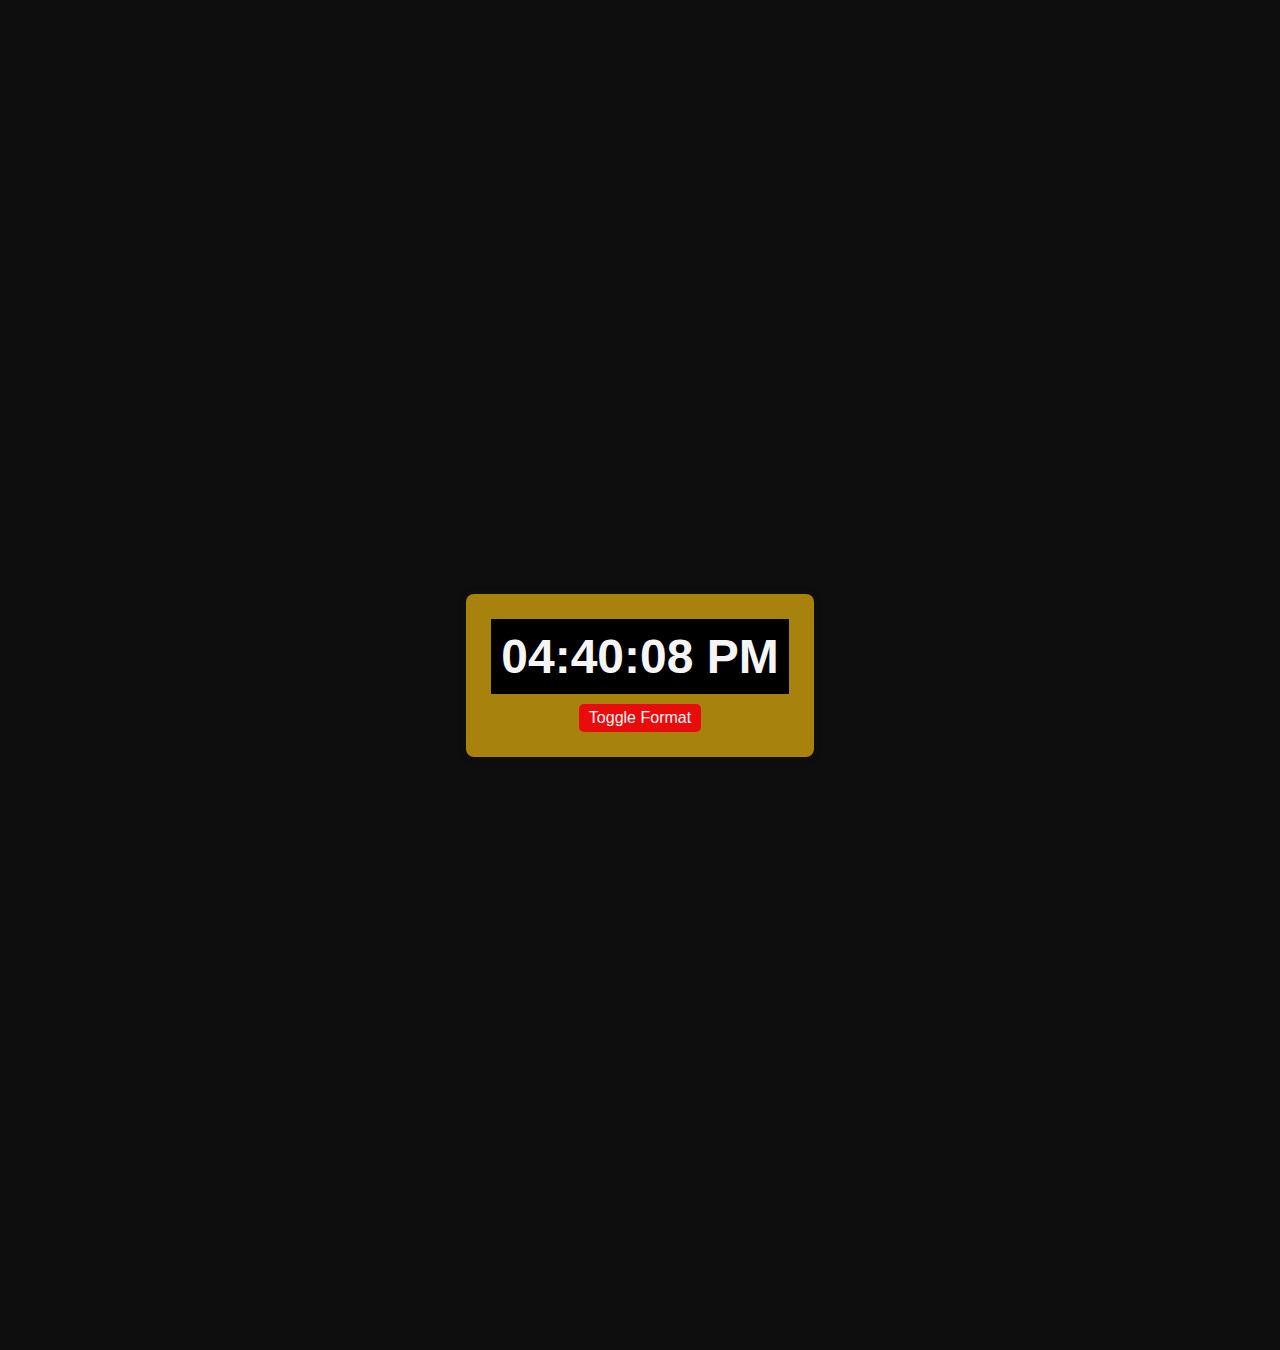
<file: workshop4/index.html>
<!DOCTYPE html>
<html lang="en">
<head>
<meta charset="UTF-8">
<meta name="viewport" content="width=device-width, initial-scale=1.0">
<title>Digital Clock</title>
<style>
body {
    font-family: Arial, sans-serif;
    display: flex;
    justify-content: center;
    align-items: center;
    height: 150vh;
    margin: 0;
    background-color: #0e0e0e;
    }

.clock-container {
    background-color: #a7830e;
    border-radius: 8px;
    padding: 25px;
    box-shadow: 0 0 10px rgba(110, 35, 35, 0.1);
    text-align: center;
    }

#clock {
    font-size: 3rem;
    font-weight: bold;
    display: block;
    margin-bottom: 10px;
    background-color: black;
    padding: 10px;
    color: whitesmoke;
    transition: color 0.5s ease-in-out;
    }

#toggle-format {
    font-size: 1rem;
    padding: 5px 10px;
    border: none;
    border-radius: 5px;
    background-color: #ea0c0c;
    color: whitesmoke;
    cursor: pointer;
    transition: background-color 0.5s ease-in-out;
    }

#toggle-format:hover {
    background-color: #6a1172;
    }
</style>
</head>
<body>
<div class="clock-container">
    <span id="clock"></span>
    <button id="toggle-format">Toggle Format</button>
</div>
<script src="time.js"></script>
</body>
</html>
</file>
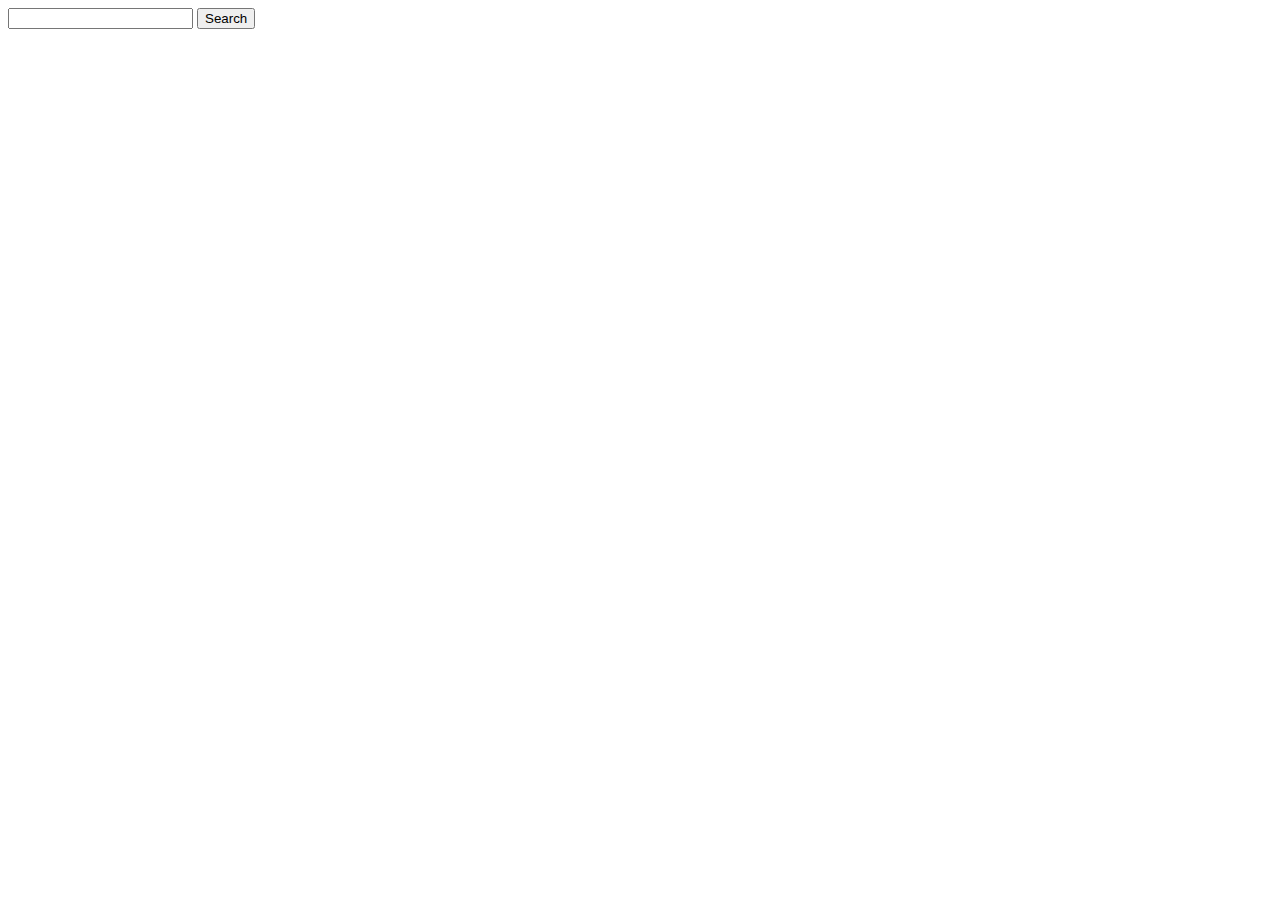
<file: workshop 5/index1.html>
<!DOCTYPE html>
<html lang="en">
<head>
    <meta charset="UTF-8">
    <meta http-equiv="X-UA-Compatible" content="IE=edge">
    <meta name="viewport" content="width=device-width, initial-scale=1.0">
    <title>Document</title>
</head>
<body>
    <input type ="text" id ="username" />
    <button onclick ="username()">Search</button>
    <ul id ="repository"></ul>

    <script>
        function username() {
            const username = document.getElementById("username").value;
            const url= `https://api.github.com/users/${username}/repos`;

            
            fetch(url)
            .then((response) => response.json())
            .then((data)=>{
                const repolist = document.getElementById("repository");
                repolist.innerHtml ="";

                data.forEach((repo) =>{
                    const listItem = document.createElement("li");
                    const link = document.createElement("a");
                    link.href = repo.html_url;
                    link.textContent = repo.name;
                    listItem.appendChild(link);
                    repolist.appendChild(listItem);
                })
            })
            .catch((error)=> comsole.error(error));
        }
    </script>
</body>
</html>
</file>
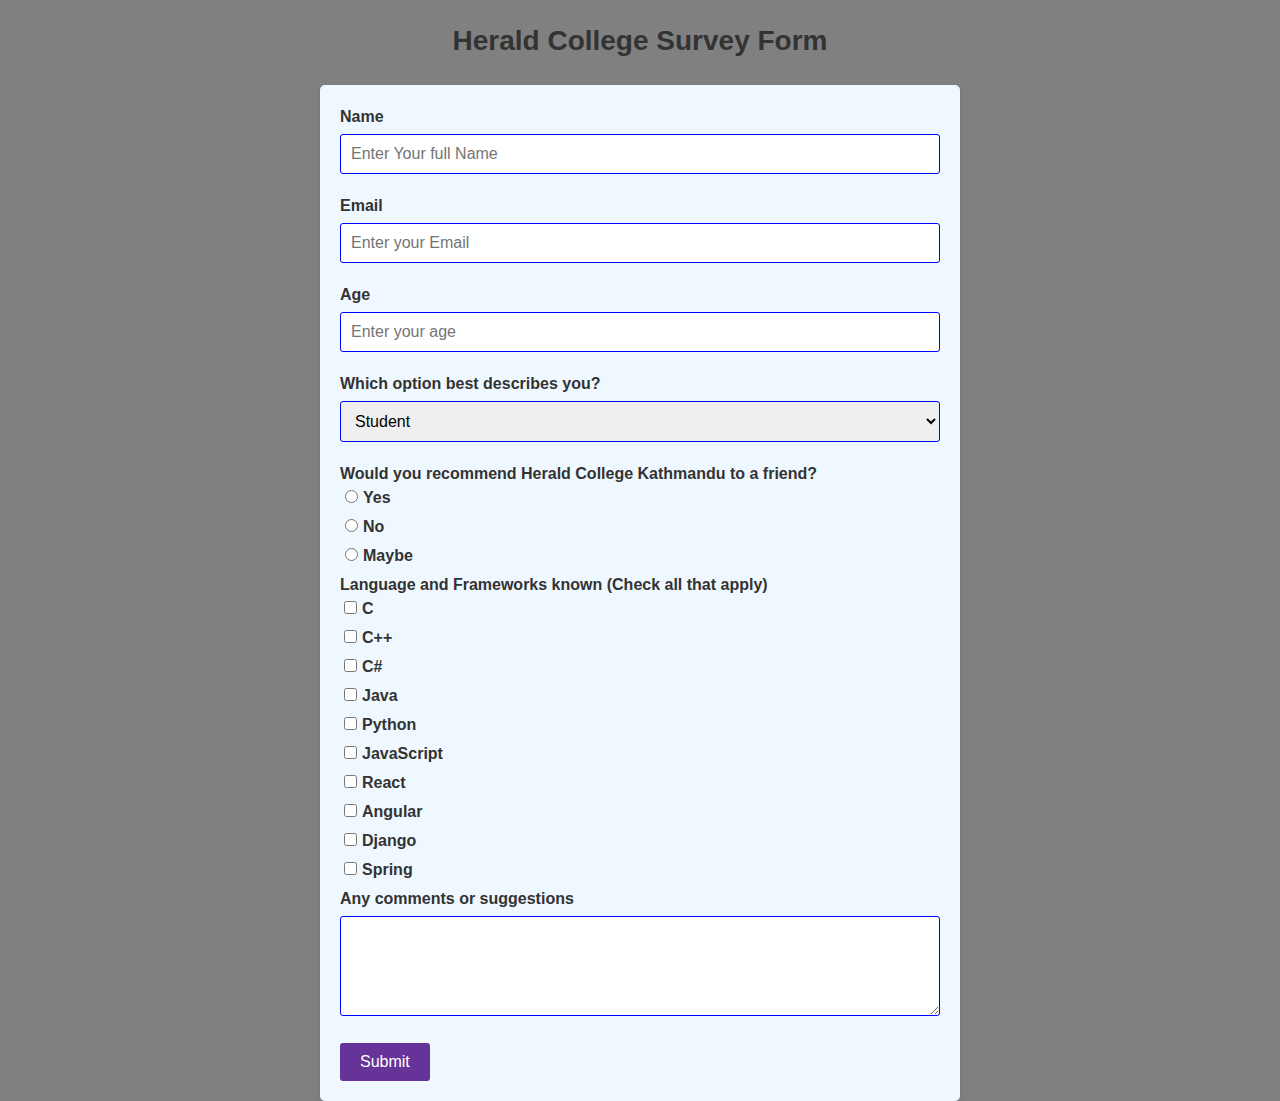
<file: workshop1.1/ind.html>
<!DOCTYPE html>
<html lang="en">
<head>
    <meta charset="UTF-8">
    <meta http-equiv="X-UA-Compatible" content="IE=edge">
    <meta name="viewport" content="width=device-width, initial-scale=1.0">
    <title>Survey Form</title>
    <style type="text/css">
        body {
            font-family: Arial, sans-serif;
            font-size: 16px;
            line-height: 1.5;
            background: grey;
            color: #333;
            margin: 0;
            padding: 0;
        }
    
        h2 {
            font-size: 28px;
            font-weight: bold;
            text-align: center;
            margin-top: 20px;
        }
    
        form {
            max-width: 600px;
            margin: 0 auto;
            padding: 20px;
            background-color: aliceblue;
            box-shadow: 0 2px 5px rgba(0, 0, 0, 0.1);
            border-radius: 5px;
        }
    
        label {
            display: block;
            margin-bottom: 5px;
            font-weight: bold;
        }
    
        input[type="text"],
        select,
        textarea {
            width: 100%;
            padding: 10px;
            border-radius: 3px;
            border: 1px solid blue;
            box-sizing: border-box;
            margin-bottom: 20px;
            font-size: 16px;
        }
    
        select option {
            font-size: 16px;
        }
    
        input[type="radio"],
        input[type="checkbox"] {
            margin-right: 5px;
        }
    
        input[type="submit"] {
            background-color: rebeccapurple;
            color: #fff;
            border: none;
            padding: 10px 20px;
            border-radius: 3px;
            font-size: 16px;
            cursor: pointer;
        }
    
        input[type="submit"]:hover {
            background-color: black;
        }
    
        textarea {
            resize: vertical;
            height: 100px;
        }
    
        @media screen and (max-width: 600px) {
            form {
                padding: 10px;
            }
        }
    </style>
    
</head>
<body>
    <div class="Survey Form">
        <h2>Herald College Survey Form</h2>
        <form>
            <label for="name">Name</label>
            <input type="text" id="name" name="name" placeholder="Enter Your full Name" Required>
             
            <label for="email">Email</label>
            <input type="text" id ="email" email="email" placeholder="Enter your Email" Required>

            <label for="age">Age</label>
            <input type= "text" id ="age" age="age" placeholder="Enter your age" required>

            <label for="major">Which option best describes you?</label>
            <select id=" major" name="major">
                <option value="Student">Student</option>
                <option value="Senior Programmer">Senior Programmer</option>
                <option value="Freelancer">Freelancer</option>
                <option value="Teacher">Teacher</option>
                <option value="Junior Programmer">Junior Programmer</option>
                <option value="SGame Developer">Game Developer</option>
            </select>

            <label for="recommend">Would you recommend Herald College Kathmandu to a friend?
                <label for="yes">
                    <input type= "radio" value="yes" name="choice">Yes
                </label>
                <label for="no">
                    <input type= "radio" value="no" name="choice">No
                </label>
                <label for="Maybe">
                    <input type= "radio" value="maybe" name="choice">Maybe
                </label>
            </label>
            
            <label for="language">Language and Frameworks known (Check all that apply)
                <label for="c">
                    <input type= "checkbox" name="c" value="c">C
                </label>
                <label for="c++">
                    <input type= "checkbox" name="c++" value="c++">C++
                </label>
                <label for="c#">
                    <input type= "checkbox" name="c#" value="c#">C#
                </label>
                <label for="java">
                    <input type= "checkbox" name="java" value="java">Java
                </label>
                <label for="python">
                    <input type= "checkbox" name="python" value="python">Python
                </label>
                <label for="javascript">
                    <input type= "checkbox" name="javascript" value="javascript">JavaScript
                </label>
                <label for="react">
                    <input type= "checkbox" name="react" value="react">React
                </label>
                <label for="django">
                    <input type= "checkbox" name="c" value="c">Angular
                </label>
                <label for="c">
                    <input type= "checkbox" name="django" value="django">Django
                </label>
                <label for="spring">
                    <input type= "checkbox" name="spring" value="spring">Spring
                </label>
            </label>

            <label for="comments">Any comments or suggestions</label>
            <textarea id="comments" name="comments"></textarea>

            <input type="submit" value="Submit">
        </form>
    </div>
</body>
</html>
</file>
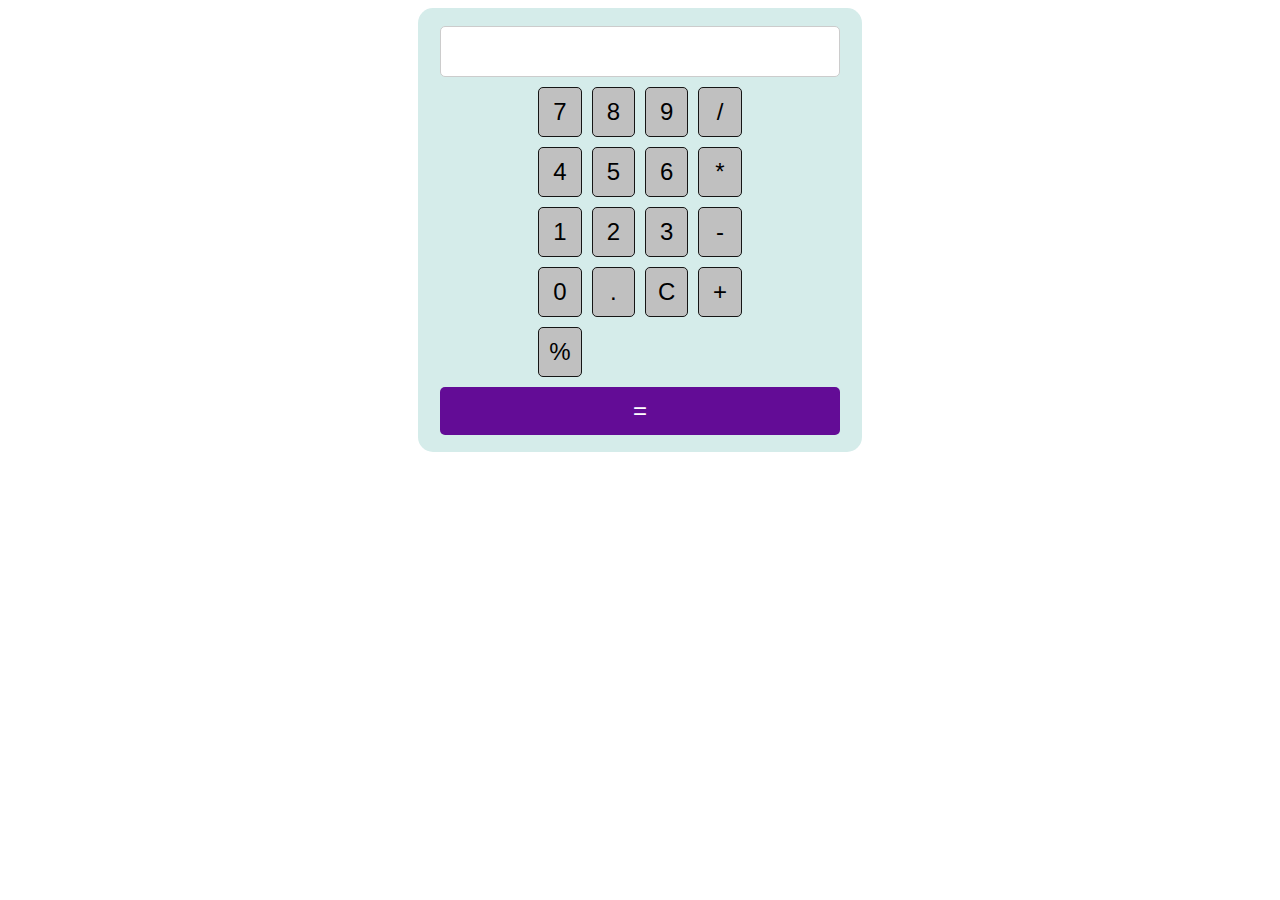
<file: workshop4/calc.html>
<!DOCTYPE html>
<html lang="en">
<head>
    <meta charset="UTF-8" />
    <meta name="viewport" content="width=device-width, initial-scale=1.0" />
    <title>Simple Calculator</title>
    <link rel="stylesheet" href="style.css" />
</head>
<body>
    <div class="calculator">
    <input type="text" class="display" readonly />
    <div class="buttons">
        <button>7</button>
        <button>8</button>
        <button>9</button>
        <button>/</button>
        <button>4</button>
        <button>5</button>
        <button>6</button>
        <button>*</button>
        <button>1</button>
        <button>2</button>
        <button>3</button>
        <button>-</button>
        <button>0</button>
        <button>.</button>
        <button>C</button>
        <button>+</button>
        <button>%</button>
    </div>
    <button class="equals">=</button>
    </div>
    <script src="script.js"></script>
</body>
</html>
</file>
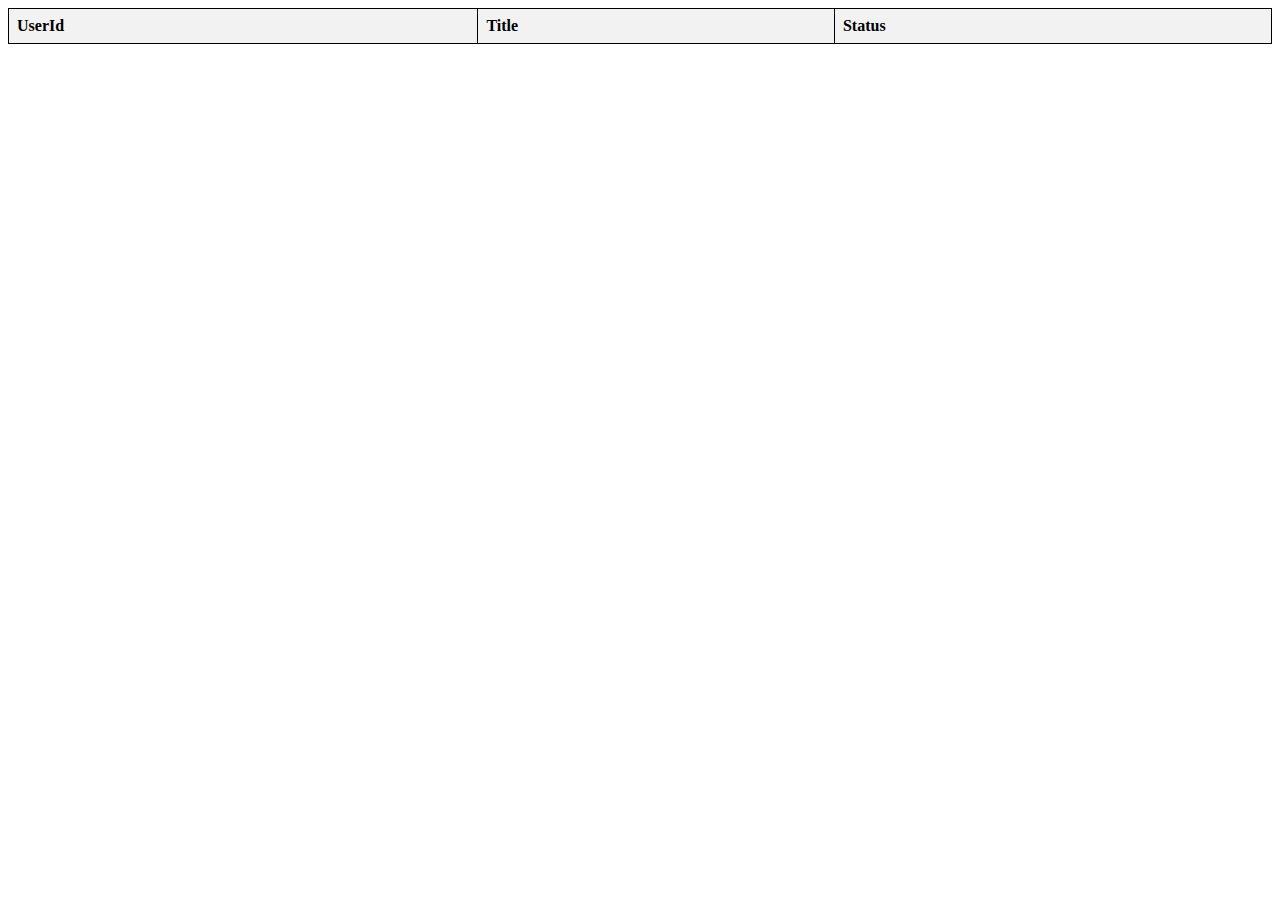
<file: workshop4/final.html>
<!DOCTYPE html>
<html lang="en">
<head>
<meta charset="UTF-8">
<meta name="viewport" content="width=device-width, initial-scale=1.0">
<title>API Data Fetch</title>
<style>
    table {
    width: 100%;
    border-collapse: collapse;
    }
    th, td {
    border: 1px solid black;
    padding: 8px;
    text-align: left;
    }
    th {
    background-color: #f2f2f2;
    }
</style>
</head>
<body>
<table>
    <thead>
    <tr>
        <th>UserId</th>
        <th>Title</th>
        <th>Status</th>
    </tr>
    </thead>
    <tbody id="table-body">
    </tbody>
</table>

<script>
    async function fetchData() {
    const response = await fetch('https://jsonplaceholder.typicode.com/todos');
    const data = await response.json();
    const filteredData = data.filter(item => item.completed === true && item.id <= 50);
    displayData(filteredData);
    }

    function displayData(data) {
    const tableBody = document.getElementById('table-body');
    data.forEach(item => {
        const row = document.createElement('tr');
        row.innerHTML = `
        <td>${item.userId}</td>
        <td>${item.title}</td>
        <td>${item.completed ? 'Completed' : 'Not Completed'}</td>
        `;
        tableBody.appendChild(row);
    });
    }

    fetchData();

</script>
</body>
</html>
</file>
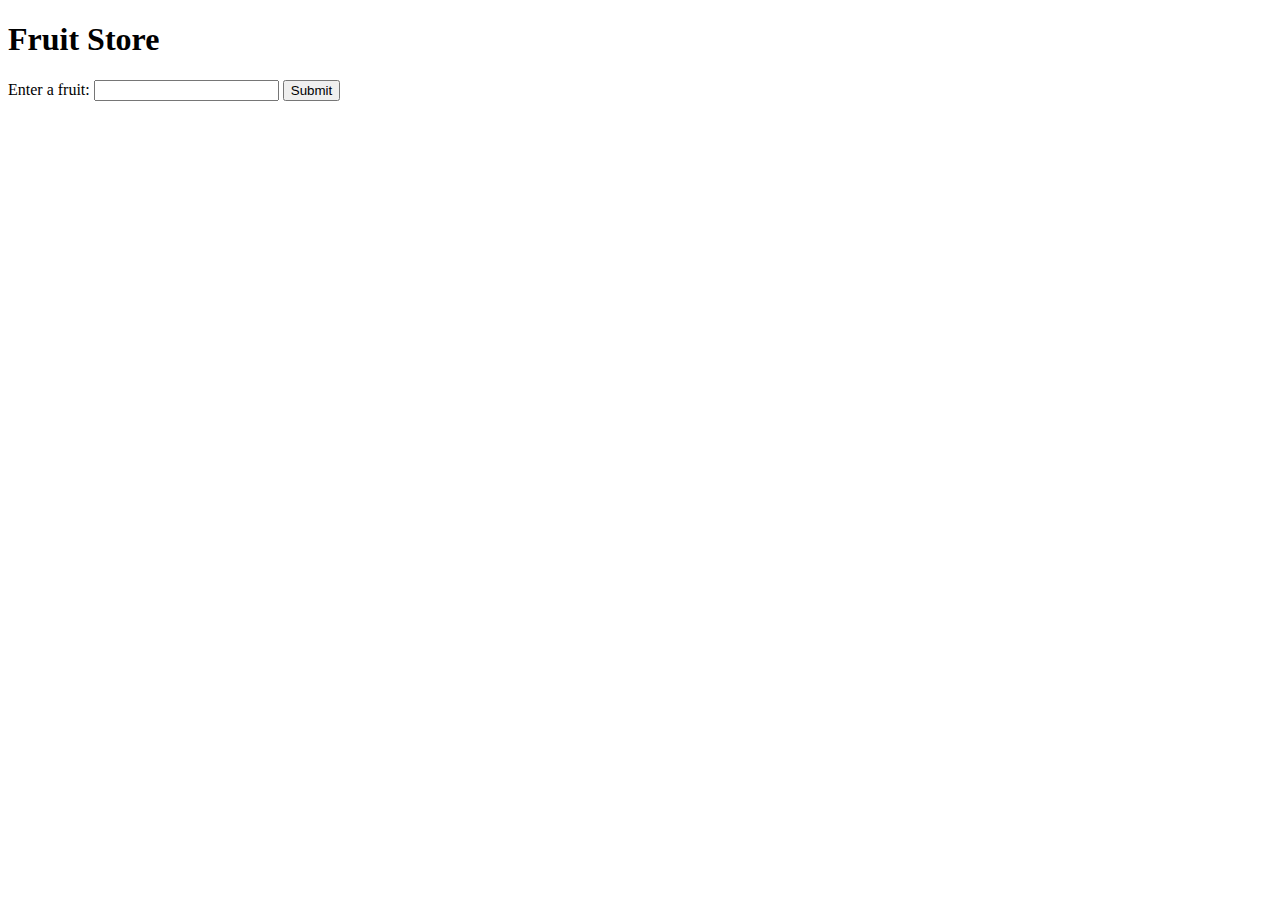
<file: workshop4/fruit.html>
<!DOCTYPE html>
<html>
  <head>
    <meta charset="utf-8">
    <title>Fruit Store</title>
  </head>
  <body>
    <h1>Fruit Store</h1>
    <form id="fruit-form">
      <label for="fruit-input">Enter a fruit:</label>
      <input type="text" id="fruit-input">
      <button type="submit">Submit</button>
    </form>
    <script>
      function getFruit(fruit) {
        return new Promise((resolve, reject) => {
          if (fruit === "watermelon") {
            setTimeout(() => {
              reject(new Error("Sorry, we're out of watermelons"));
            }, 2000);
          } else {
            setTimeout(() => {
              resolve(`Here is your ${fruit}`);
            }, 1000);
          }
        });
      }
      const fruitForm = document.getElementById("fruit-form");
      const fruitInput = document.getElementById("fruit-input");

      fruitForm.addEventListener("submit", (event) => {
        event.preventDefault();
        const userInput = fruitInput.value.trim().toLowerCase();
        getFruit(userInput)
          .then((message) => {
            console.log(message);
            alert(message);
          })
          .catch((error) => {
            console.error(error);
            alert(error.message);
          });
        fruitInput.value = '';
      });
    </script>
  </body>
</html>
</file>
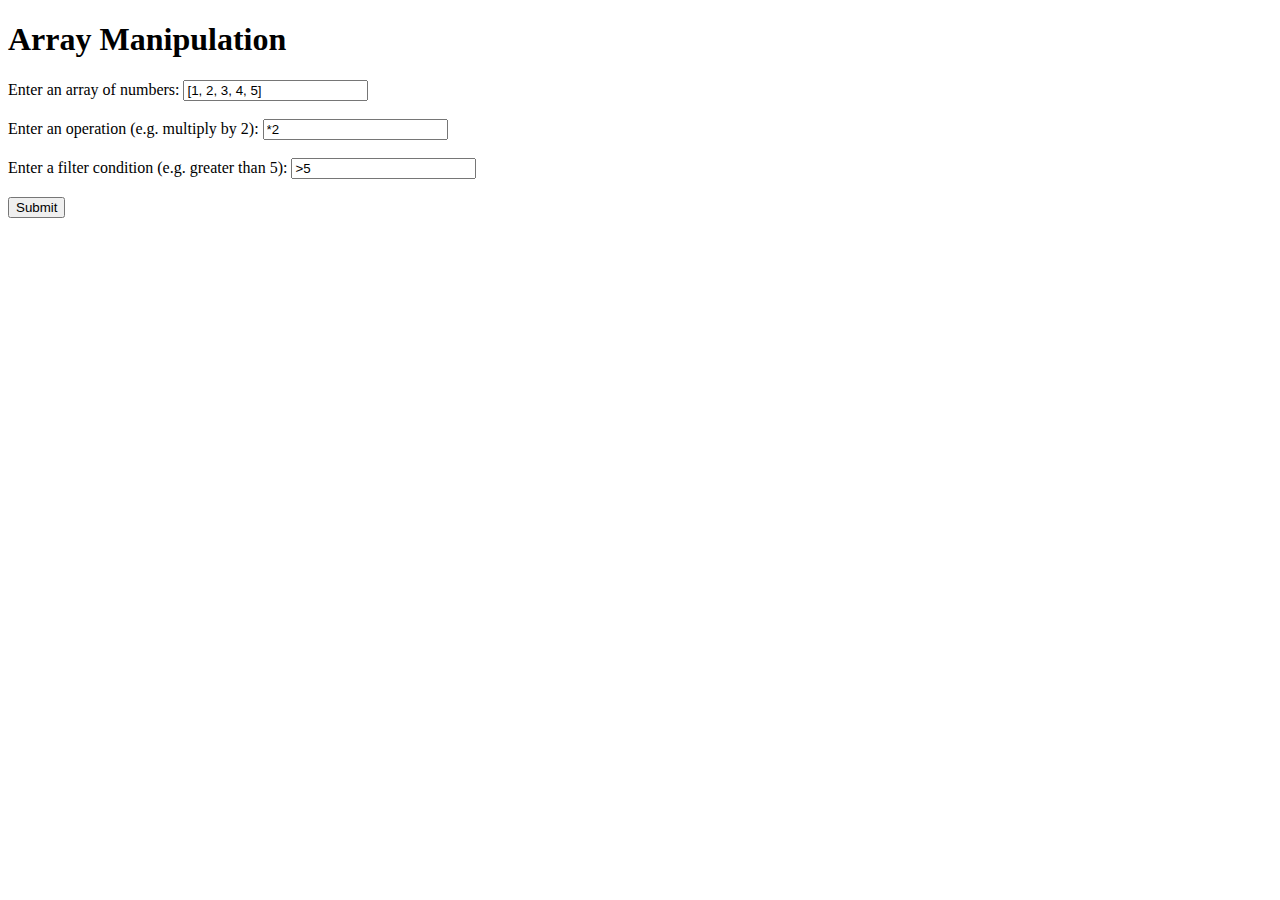
<file: workshop4/manipulation.html>
<!DOCTYPE html>
<html>
  <head>
    <title>Array Manipulation Example</title>
  </head>
  <body>
    <h1>Array Manipulation</h1>

    <form id="array-form">
      <label for="array-input">Enter an array of numbers:</label>
      <input type="text" id="array-input" name="array-input" value="[1, 2, 3, 4, 5]">
      <br><br>

      <label for="operation-input">Enter an operation (e.g. multiply by 2):</label>
      <input type="text" id="operation-input" name="operation-input" value="*2">
      <br><br>

      <label for="filter-input">Enter a filter condition (e.g. greater than 5):</label>
      <input type="text" id="filter-input" name="filter-input" value=">5">
      <br><br>

      <input type="submit" value="Submit">
    </form>

    <div id="result"></div>

    <script>
      const form = document.getElementById("array-form");
      const resultEl = document.getElementById("result");
      function arrayManipulation(arr, operationStr, filterStr) {
        const operationCallback = eval(`(num) => num ${operationStr}`);

        const filterCallback = eval(`(num) => num ${filterStr}`);

        const resultArr = arr.map(operationCallback);
        const filteredArr = resultArr.filter(filterCallback);
        return filteredArr;
      }
      form.addEventListener("submit", (event) => {

        event.preventDefault();
        const arrInput = document.getElementById("array-input").value;
        const operationInput = document.getElementById("operation-input").value;
        const filterInput = document.getElementById("filter-input").value;

        const arr = JSON.parse(arrInput);

        const result = arrayManipulation(arr, operationInput, filterInput);

        resultEl.innerText = `Result: ${result}`;
      });
    </script>
  </body>
</html>
</file>
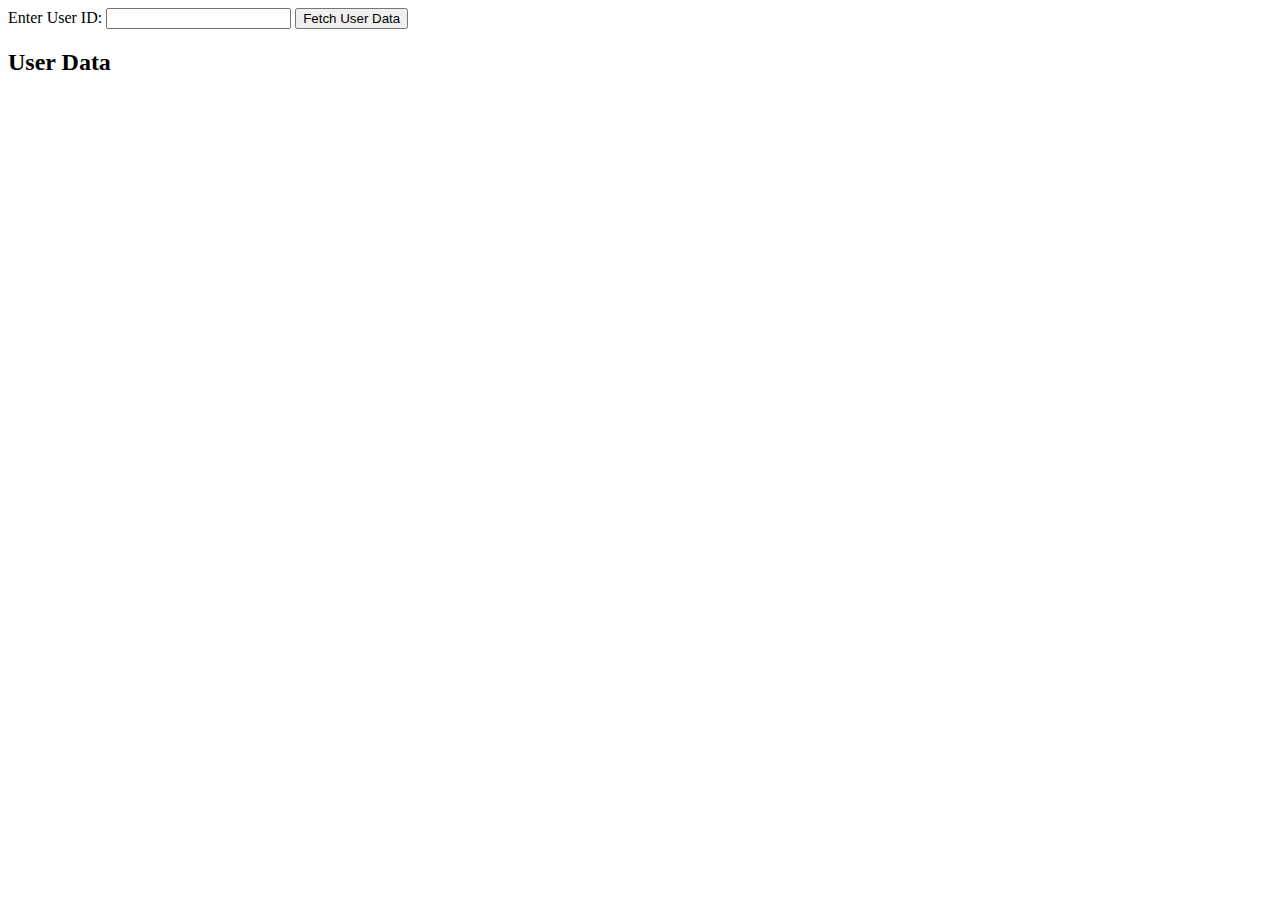
<file: workshop4/third.html>
<!DOCTYPE html>
<html>
  <head>
    <title>Fetch User Data</title>
  </head>
  <body>
    <div>
      <label for="user-id-input">Enter User ID:</label>
      <input type="number" id="user-id-input">
      <button id="fetch-user-btn">Fetch User Data</button>
    </div>
    <div>
      <h2>User Data</h2>
      <p id="user-name"></p>
      <p id="user-email"></p>
    </div>
    <script>
      async function fetchUserData(userId) {
        const response = await fetch(`https://jsonplaceholder.typicode.com/users/${userId}`);
        if (!response.ok) {
          throw new Error("Failed to fetch user data");
        }
        const user = await response.json();
        const userData = {
          name: user.name,
          email: user.email
        };
        return userData;
      }

      const userIdInput = document.getElementById("user-id-input");
      const fetchUserBtn = document.getElementById("fetch-user-btn");
      const userNameEl = document.getElementById("user-name");
      const userEmailEl = document.getElementById("user-email");

      fetchUserBtn.addEventListener("click", async () => {
        const userId = userIdInput.value.trim();
        try {
          const userData = await fetchUserData(userId);
          userNameEl.textContent = `Name: ${userData.name}`;
          userEmailEl.textContent = `Email: ${userData.email}`;
        } catch (error) {
          console.error(error);
        }
      });
    </script>
  </body>
</html>
</file>
<file: workshop4/style.css>
.calculator {
    display: flex;
    flex-direction: column;
    align-items: center;
    justify-content: center;
    width: 400px;
    height: 400px;
    background-color: #d5ecea;
    border: 1px burlywood;
    border-radius: 15px;
    margin: 0 auto;
    padding: 22px;
}

.display {
    width: 100%;
    height: 70px;
    font-size: 25px;
    text-align: right;
    margin-bottom: 10px;
    padding: 10px;
    border: 1px solid #ccc;
    border-radius: 5px;
    box-sizing: border-box;
}

.buttons {
    display: grid;
    grid-template-columns: repeat(4, 1fr);
    gap: 10px;
}

button {
    background-color: silver;
    border: 1px solid #151515;
    border-radius: 5px;
    font-size: 24px;
    padding: 10px;
    cursor: pointer;
}

button:hover {
    background-color: aquamarine;
}

.equals {
    width: 100%;
    height: 50px;
    background-color: rgb(99, 12, 150);
    color: #fff;
    border: none;
    border-radius: 5px;
    font-size: 24px;
    margin-top: 10px;
    cursor: pointer;
}

.equals:hover {
    background-color: #6b0946;
}
</file>
